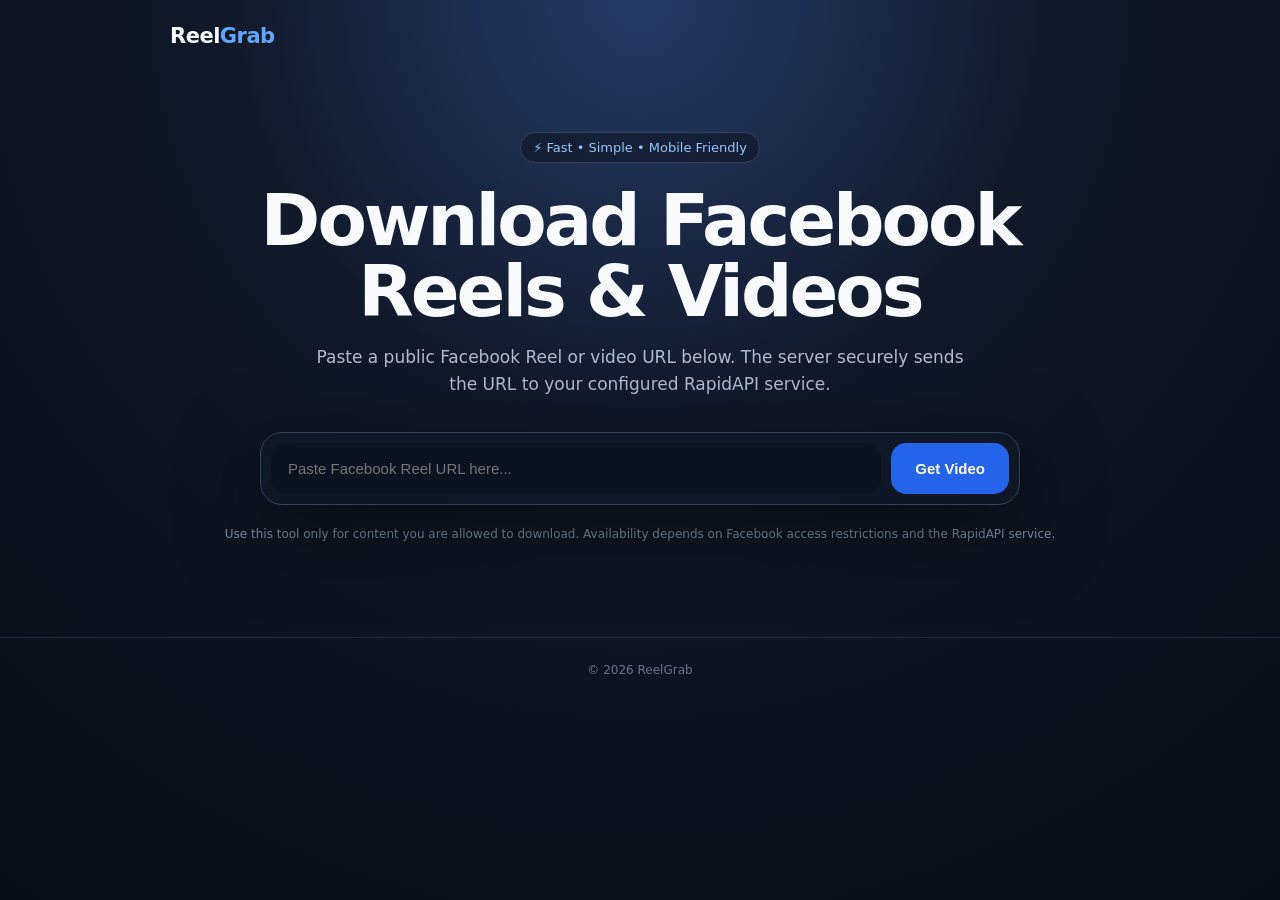
<file: index.html>
<!doctype html>
<html lang="en">
<head>
  <meta charset="UTF-8">
  <meta name="viewport" content="width=device-width, initial-scale=1.0">
  <meta name="description" content="Simple Facebook Reel and video downloader powered by RapidAPI.">
  <title>ReelGrab — Facebook Reel Downloader</title>
  <style>
    *{box-sizing:border-box}
    :root{font-family:Inter,system-ui,-apple-system,BlinkMacSystemFont,"Segoe UI",sans-serif;color-scheme:dark}
    body{margin:0;min-height:100vh;background:radial-gradient(circle at 50% 0%,#263b69 0,#111827 38%,#070b14 100%);color:#f8fafc}
    .wrap{width:min(940px,92%);margin:auto}
    header{padding:24px 0}
    .brand{font-size:21px;font-weight:800;letter-spacing:-.5px}
    .brand span{color:#60a5fa}
    main{padding:60px 0 80px;text-align:center}
    .badge{display:inline-flex;padding:7px 12px;border:1px solid #334155;border-radius:999px;background:#111827aa;color:#93c5fd;font-size:13px}
    h1{font-size:clamp(38px,7vw,72px);line-height:.98;letter-spacing:-3px;margin:22px auto 18px;max-width:850px}
    .sub{color:#aebbd0;font-size:17px;max-width:650px;margin:0 auto 34px;line-height:1.6}
    .card{max-width:760px;margin:auto;padding:10px;border:1px solid #334155;border-radius:22px;background:#111827cc;box-shadow:0 25px 80px #0008;backdrop-filter:blur(16px)}
    .form{display:flex;gap:10px}
    input{min-width:0;flex:1;border:0;outline:0;border-radius:15px;background:#0b1220;color:white;padding:17px;font-size:15px}
    button{border:0;border-radius:15px;padding:0 24px;background:#2563eb;color:white;font-weight:800;font-size:15px;cursor:pointer}
    button:hover{background:#3b82f6}
    button:disabled{opacity:.55;cursor:not-allowed}
    .status{display:none;text-align:left;margin:18px 8px 4px;padding:14px;border-radius:14px;background:#0b1220;color:#cbd5e1}
    .status.show{display:block}
    .status.error{color:#fecaca;border:1px solid #7f1d1d}
    .result{display:none;text-align:left;margin-top:18px;padding:20px;border:1px solid #334155;border-radius:18px;background:#0b1220}
    .result.show{display:block}
    .result h2{margin:0 0 8px;font-size:20px}
    pre{white-space:pre-wrap;word-break:break-word;color:#94a3b8;font-size:12px;max-height:280px;overflow:auto}
    .download{display:inline-block;margin-top:8px;text-decoration:none;background:#16a34a;color:white;padding:12px 17px;border-radius:12px;font-weight:800}
    .note{margin-top:20px;color:#8190a8;font-size:12px;line-height:1.6}
    footer{border-top:1px solid #1e293b;padding:25px 0;color:#64748b;font-size:12px;text-align:center}
    @media(max-width:620px){main{padding-top:35px}.form{flex-direction:column}button{height:52px}.card{padding:8px}h1{letter-spacing:-2px}}
  </style>
</head>
<body>
  <header><div class="wrap"><div class="brand">Reel<span>Grab</span></div></div></header>

  <main>
    <div class="wrap">
      <div class="badge">⚡ Fast • Simple • Mobile Friendly</div>
      <h1>Download Facebook Reels & Videos</h1>
      <p class="sub">Paste a public Facebook Reel or video URL below. The server securely sends the URL to your configured RapidAPI service.</p>

      <section class="card">
        <form class="form" id="downloadForm">
          <input id="url" type="url" placeholder="Paste Facebook Reel URL here..." autocomplete="off" required>
          <button id="submitBtn" type="submit">Get Video</button>
        </form>

        <div id="status" class="status"></div>
        <div id="result" class="result">
          <h2>API Response</h2>
          <div id="downloadArea"></div>
          <pre id="json"></pre>
        </div>
      </section>

      <p class="note">Use this tool only for content you are allowed to download. Availability depends on Facebook access restrictions and the RapidAPI service.</p>
    </div>
  </main>

  <footer>© <span id="year"></span> ReelGrab</footer>

<script>
const form = document.getElementById("downloadForm");
const input = document.getElementById("url");
const button = document.getElementById("submitBtn");
const statusBox = document.getElementById("status");
const result = document.getElementById("result");
const jsonBox = document.getElementById("json");
const downloadArea = document.getElementById("downloadArea");
document.getElementById("year").textContent = new Date().getFullYear();

function status(message, error=false){
  statusBox.textContent = message;
  statusBox.className = "status show" + (error ? " error" : "");
}

function findUrls(value, out=[]){
  if (!value || typeof value !== "object") return out;
  if (Array.isArray(value)) {
    for (const x of value) findUrls(x,out);
    return out;
  }
  for (const [key,val] of Object.entries(value)) {
    if (typeof val === "string" && /^https?:\/\//i.test(val)) {
      const lower = key.toLowerCase();
      if (lower.includes("url") || lower.includes("download") || lower.includes("play") || lower.includes("video")) out.push(val);
    } else if (val && typeof val === "object") findUrls(val,out);
  }
  return [...new Set(out)];
}

form.addEventListener("submit", async (e)=>{
  e.preventDefault();
  const url = input.value.trim();
  if (!url) return;

  button.disabled = true;
  button.textContent = "Fetching…";
  result.classList.remove("show");
  downloadArea.innerHTML = "";
  jsonBox.textContent = "";
  status("Contacting downloader API…");

  try {
    const response = await fetch("/api/download", {
      method:"POST",
      headers:{"Content-Type":"application/json"},
      body:JSON.stringify({url})
    });

    const payload = await response.json();
    if (!response.ok || payload.success === false) {
      throw new Error(payload.error || "Download request failed.");
    }

    result.classList.add("show");
    jsonBox.textContent = JSON.stringify(payload.data, null, 2);

    const urls = findUrls(payload.data);
    if (urls.length) {
      const link = document.createElement("a");
      link.className = "download";
      link.href = urls[0];
      link.target = "_blank";
      link.rel = "noopener";
      link.textContent = "⬇ Open Download";
      downloadArea.appendChild(link);
      status("Video data received. Use the download button below.");
    } else {
      status("API responded, but no obvious video URL was detected. Check the API response below.");
    }
  } catch (err) {
    status(err.message || "Something went wrong.", true);
  } finally {
    button.disabled = false;
    button.textContent = "Get Video";
  }
});
</script>
</body>
</html>
</file>
